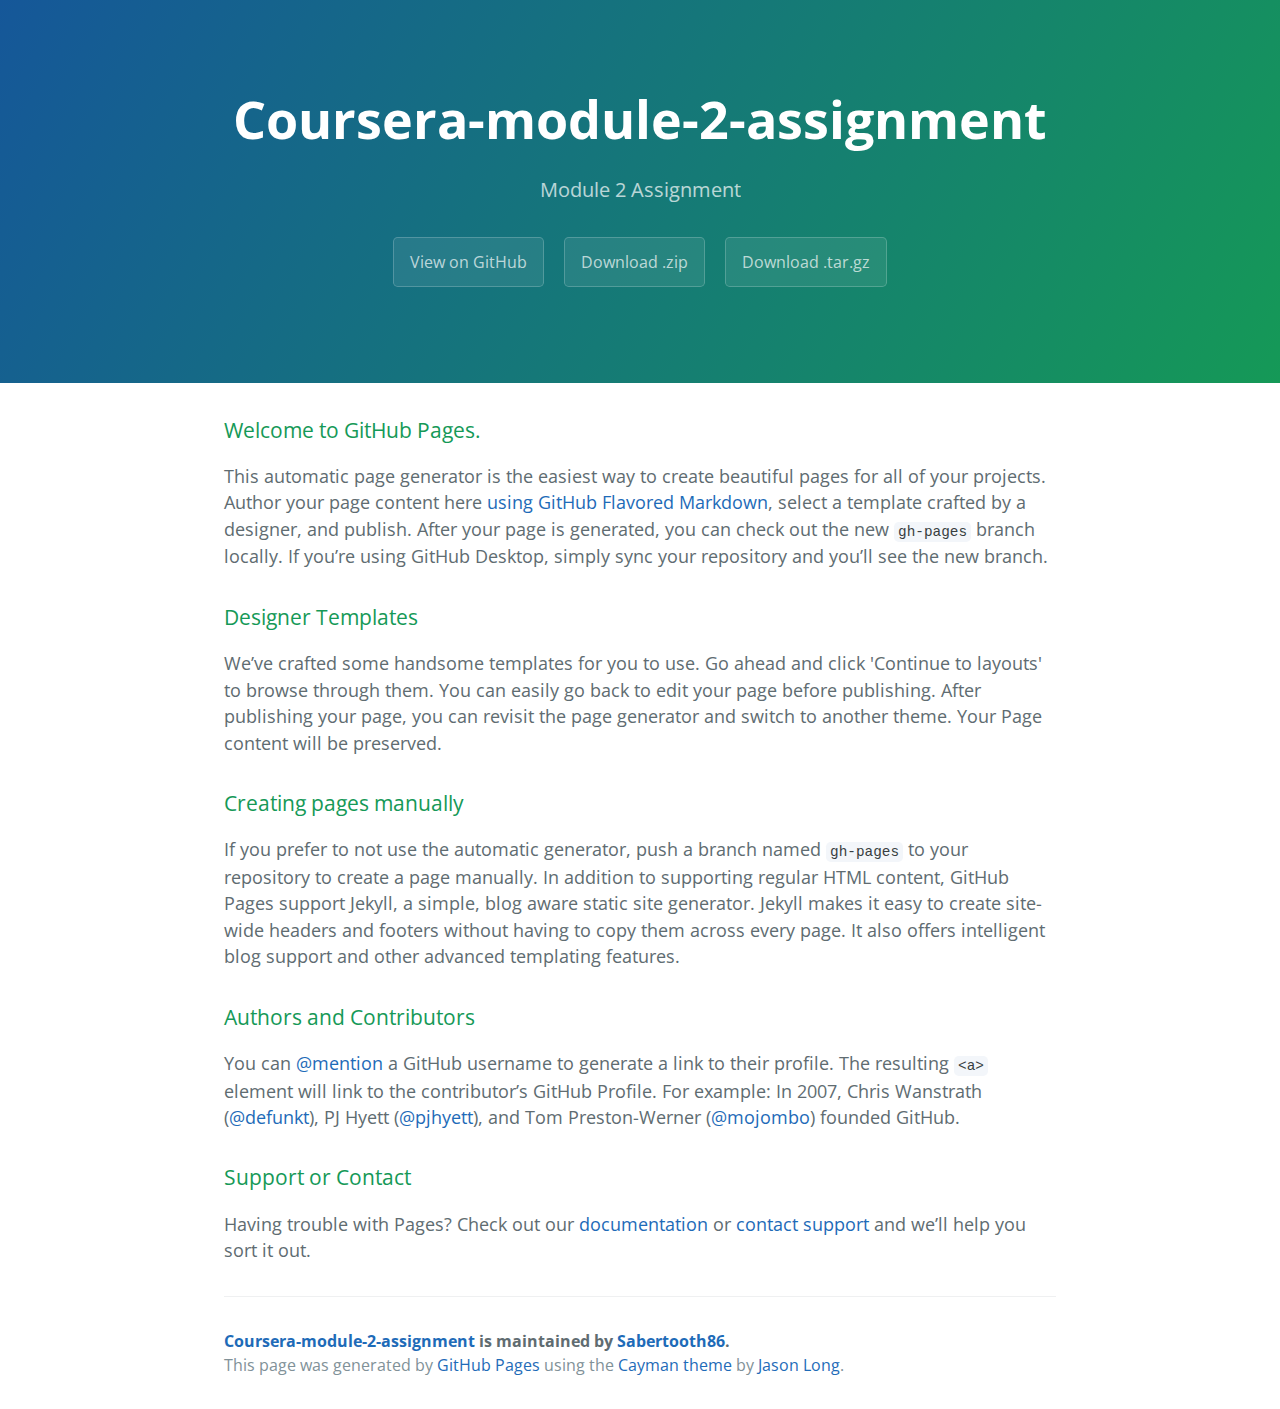
<file: index.html>
<!DOCTYPE html>
<html lang="en-us">
  <head>
    <meta charset="UTF-8">
    <title>Coursera-module-2-assignment by Sabertooth86</title>
    <meta name="viewport" content="width=device-width, initial-scale=1">
    <link rel="stylesheet" type="text/css" href="stylesheets/normalize.css" media="screen">
    <link href='https://fonts.googleapis.com/css?family=Open+Sans:400,700' rel='stylesheet' type='text/css'>
    <link rel="stylesheet" type="text/css" href="stylesheets/stylesheet.css" media="screen">
    <link rel="stylesheet" type="text/css" href="stylesheets/github-light.css" media="screen">
  </head>
  <body>
    <section class="page-header">
      <h1 class="project-name">Coursera-module-2-assignment</h1>
      <h2 class="project-tagline">Module 2 Assignment </h2>
      <a href="https://github.com/Sabertooth86/Coursera-Module-2-Assignment" class="btn">View on GitHub</a>
      <a href="https://github.com/Sabertooth86/Coursera-Module-2-Assignment/zipball/master" class="btn">Download .zip</a>
      <a href="https://github.com/Sabertooth86/Coursera-Module-2-Assignment/tarball/master" class="btn">Download .tar.gz</a>
    </section>

    <section class="main-content">
      <h3>
<a id="welcome-to-github-pages" class="anchor" href="#welcome-to-github-pages" aria-hidden="true"><span aria-hidden="true" class="octicon octicon-link"></span></a>Welcome to GitHub Pages.</h3>

<p>This automatic page generator is the easiest way to create beautiful pages for all of your projects. Author your page content here <a href="https://guides.github.com/features/mastering-markdown/">using GitHub Flavored Markdown</a>, select a template crafted by a designer, and publish. After your page is generated, you can check out the new <code>gh-pages</code> branch locally. If you’re using GitHub Desktop, simply sync your repository and you’ll see the new branch.</p>

<h3>
<a id="designer-templates" class="anchor" href="#designer-templates" aria-hidden="true"><span aria-hidden="true" class="octicon octicon-link"></span></a>Designer Templates</h3>

<p>We’ve crafted some handsome templates for you to use. Go ahead and click 'Continue to layouts' to browse through them. You can easily go back to edit your page before publishing. After publishing your page, you can revisit the page generator and switch to another theme. Your Page content will be preserved.</p>

<h3>
<a id="creating-pages-manually" class="anchor" href="#creating-pages-manually" aria-hidden="true"><span aria-hidden="true" class="octicon octicon-link"></span></a>Creating pages manually</h3>

<p>If you prefer to not use the automatic generator, push a branch named <code>gh-pages</code> to your repository to create a page manually. In addition to supporting regular HTML content, GitHub Pages support Jekyll, a simple, blog aware static site generator. Jekyll makes it easy to create site-wide headers and footers without having to copy them across every page. It also offers intelligent blog support and other advanced templating features.</p>

<h3>
<a id="authors-and-contributors" class="anchor" href="#authors-and-contributors" aria-hidden="true"><span aria-hidden="true" class="octicon octicon-link"></span></a>Authors and Contributors</h3>

<p>You can <a href="https://help.github.com/articles/basic-writing-and-formatting-syntax/#mentioning-users-and-teams" class="user-mention">@mention</a> a GitHub username to generate a link to their profile. The resulting <code>&lt;a&gt;</code> element will link to the contributor’s GitHub Profile. For example: In 2007, Chris Wanstrath (<a href="https://github.com/defunkt" class="user-mention">@defunkt</a>), PJ Hyett (<a href="https://github.com/pjhyett" class="user-mention">@pjhyett</a>), and Tom Preston-Werner (<a href="https://github.com/mojombo" class="user-mention">@mojombo</a>) founded GitHub.</p>

<h3>
<a id="support-or-contact" class="anchor" href="#support-or-contact" aria-hidden="true"><span aria-hidden="true" class="octicon octicon-link"></span></a>Support or Contact</h3>

<p>Having trouble with Pages? Check out our <a href="https://help.github.com/pages">documentation</a> or <a href="https://github.com/contact">contact support</a> and we’ll help you sort it out.</p>

      <footer class="site-footer">
        <span class="site-footer-owner"><a href="https://github.com/Sabertooth86/Coursera-Module-2-Assignment">Coursera-module-2-assignment</a> is maintained by <a href="https://github.com/Sabertooth86">Sabertooth86</a>.</span>

        <span class="site-footer-credits">This page was generated by <a href="https://pages.github.com">GitHub Pages</a> using the <a href="https://github.com/jasonlong/cayman-theme">Cayman theme</a> by <a href="https://twitter.com/jasonlong">Jason Long</a>.</span>
      </footer>

    </section>

  
  </body>
</html>
</file>
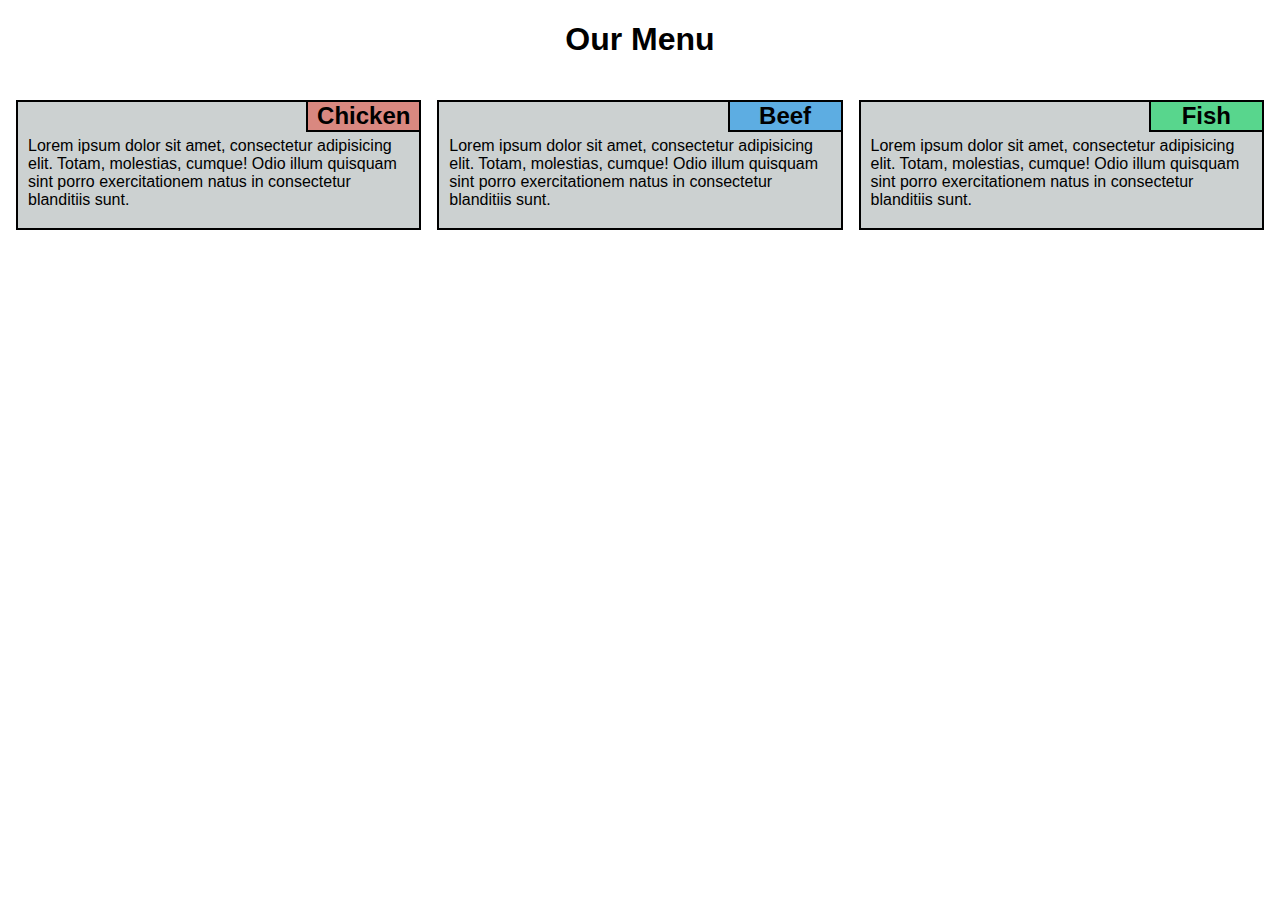
<file: site/index.html>
<!DOCTYPE html>
<html lang="en">
<head>
<title>Mod.2.Coursera</title>
<meta charset="utf-8">
<meta name="viewport" content="width=device-width, initial-scale=1">
<link rel="stylesheet" type="text/css" href="stylesheet.css">
</head>
<body>
<h1>Our Menu</h1>
<div class="row">
  <div class="col-lg-4 col-md-6">
    <div class="section">
    <h2 class="chicken">Chicken</h2>
        <p>Lorem ipsum dolor sit amet, consectetur adipisicing elit. Totam, molestias, cumque! Odio illum quisquam sint porro exercitationem natus in consectetur blanditiis sunt.</p>
    </div>
  </div>
  <div class="col-lg-4 col-md-6">
    <div class="section">
      <h2 class="beef">Beef</h2>
        <p>Lorem ipsum dolor sit amet, consectetur adipisicing elit. Totam, molestias, cumque! Odio illum quisquam sint porro exercitationem natus in consectetur blanditiis sunt.</p>
    </div>
  </div>
  <div class="col-lg-4 col-md-12">
    <div class="section">
      <h2 class="fish">Fish</h2>
        <p>Lorem ipsum dolor sit amet, consectetur adipisicing elit. Totam, molestias, cumque! Odio illum quisquam sint porro exercitationem natus in consectetur blanditiis sunt.</p>
    </div>
  </div>
</div>
</body>
</html>
</file>
<file: stylesheets/stylesheet.css>
* {
  box-sizing: border-box; }

body {
  padding: 0;
  margin: 0;
  font-family: "Open Sans", "Helvetica Neue", Helvetica, Arial, sans-serif;
  font-size: 16px;
  line-height: 1.5;
  color: #606c71; }

a {
  color: #1e6bb8;
  text-decoration: none; }
  a:hover {
    text-decoration: underline; }

.btn {
  display: inline-block;
  margin-bottom: 1rem;
  color: rgba(255, 255, 255, 0.7);
  background-color: rgba(255, 255, 255, 0.08);
  border-color: rgba(255, 255, 255, 0.2);
  border-style: solid;
  border-width: 1px;
  border-radius: 0.3rem;
  transition: color 0.2s, background-color 0.2s, border-color 0.2s; }
  .btn + .btn {
    margin-left: 1rem; }

.btn:hover {
  color: rgba(255, 255, 255, 0.8);
  text-decoration: none;
  background-color: rgba(255, 255, 255, 0.2);
  border-color: rgba(255, 255, 255, 0.3); }

@media screen and (min-width: 64em) {
  .btn {
    padding: 0.75rem 1rem; } }

@media screen and (min-width: 42em) and (max-width: 64em) {
  .btn {
    padding: 0.6rem 0.9rem;
    font-size: 0.9rem; } }

@media screen and (max-width: 42em) {
  .btn {
    display: block;
    width: 100%;
    padding: 0.75rem;
    font-size: 0.9rem; }
    .btn + .btn {
      margin-top: 1rem;
      margin-left: 0; } }

.page-header {
  color: #fff;
  text-align: center;
  background-color: #159957;
  background-image: linear-gradient(120deg, #155799, #159957); }

@media screen and (min-width: 64em) {
  .page-header {
    padding: 5rem 6rem; } }

@media screen and (min-width: 42em) and (max-width: 64em) {
  .page-header {
    padding: 3rem 4rem; } }

@media screen and (max-width: 42em) {
  .page-header {
    padding: 2rem 1rem; } }

.project-name {
  margin-top: 0;
  margin-bottom: 0.1rem; }

@media screen and (min-width: 64em) {
  .project-name {
    font-size: 3.25rem; } }

@media screen and (min-width: 42em) and (max-width: 64em) {
  .project-name {
    font-size: 2.25rem; } }

@media screen and (max-width: 42em) {
  .project-name {
    font-size: 1.75rem; } }

.project-tagline {
  margin-bottom: 2rem;
  font-weight: normal;
  opacity: 0.7; }

@media screen and (min-width: 64em) {
  .project-tagline {
    font-size: 1.25rem; } }

@media screen and (min-width: 42em) and (max-width: 64em) {
  .project-tagline {
    font-size: 1.15rem; } }

@media screen and (max-width: 42em) {
  .project-tagline {
    font-size: 1rem; } }

.main-content :first-child {
  margin-top: 0; }
.main-content img {
  max-width: 100%; }
.main-content h1, .main-content h2, .main-content h3, .main-content h4, .main-content h5, .main-content h6 {
  margin-top: 2rem;
  margin-bottom: 1rem;
  font-weight: normal;
  color: #159957; }
.main-content p {
  margin-bottom: 1em; }
.main-content code {
  padding: 2px 4px;
  font-family: Consolas, "Liberation Mono", Menlo, Courier, monospace;
  font-size: 0.9rem;
  color: #383e41;
  background-color: #f3f6fa;
  border-radius: 0.3rem; }
.main-content pre {
  padding: 0.8rem;
  margin-top: 0;
  margin-bottom: 1rem;
  font: 1rem Consolas, "Liberation Mono", Menlo, Courier, monospace;
  color: #567482;
  word-wrap: normal;
  background-color: #f3f6fa;
  border: solid 1px #dce6f0;
  border-radius: 0.3rem; }
  .main-content pre > code {
    padding: 0;
    margin: 0;
    font-size: 0.9rem;
    color: #567482;
    word-break: normal;
    white-space: pre;
    background: transparent;
    border: 0; }
.main-content .highlight {
  margin-bottom: 1rem; }
  .main-content .highlight pre {
    margin-bottom: 0;
    word-break: normal; }
.main-content .highlight pre, .main-content pre {
  padding: 0.8rem;
  overflow: auto;
  font-size: 0.9rem;
  line-height: 1.45;
  border-radius: 0.3rem; }
.main-content pre code, .main-content pre tt {
  display: inline;
  max-width: initial;
  padding: 0;
  margin: 0;
  overflow: initial;
  line-height: inherit;
  word-wrap: normal;
  background-color: transparent;
  border: 0; }
  .main-content pre code:before, .main-content pre code:after, .main-content pre tt:before, .main-content pre tt:after {
    content: normal; }
.main-content ul, .main-content ol {
  margin-top: 0; }
.main-content blockquote {
  padding: 0 1rem;
  margin-left: 0;
  color: #819198;
  border-left: 0.3rem solid #dce6f0; }
  .main-content blockquote > :first-child {
    margin-top: 0; }
  .main-content blockquote > :last-child {
    margin-bottom: 0; }
.main-content table {
  display: block;
  width: 100%;
  overflow: auto;
  word-break: normal;
  word-break: keep-all; }
  .main-content table th {
    font-weight: bold; }
  .main-content table th, .main-content table td {
    padding: 0.5rem 1rem;
    border: 1px solid #e9ebec; }
.main-content dl {
  padding: 0; }
  .main-content dl dt {
    padding: 0;
    margin-top: 1rem;
    font-size: 1rem;
    font-weight: bold; }
  .main-content dl dd {
    padding: 0;
    margin-bottom: 1rem; }
.main-content hr {
  height: 2px;
  padding: 0;
  margin: 1rem 0;
  background-color: #eff0f1;
  border: 0; }

@media screen and (min-width: 64em) {
  .main-content {
    max-width: 64rem;
    padding: 2rem 6rem;
    margin: 0 auto;
    font-size: 1.1rem; } }

@media screen and (min-width: 42em) and (max-width: 64em) {
  .main-content {
    padding: 2rem 4rem;
    font-size: 1.1rem; } }

@media screen and (max-width: 42em) {
  .main-content {
    padding: 2rem 1rem;
    font-size: 1rem; } }

.site-footer {
  padding-top: 2rem;
  margin-top: 2rem;
  border-top: solid 1px #eff0f1; }

.site-footer-owner {
  display: block;
  font-weight: bold; }

.site-footer-credits {
  color: #819198; }

@media screen and (min-width: 64em) {
  .site-footer {
    font-size: 1rem; } }

@media screen and (min-width: 42em) and (max-width: 64em) {
  .site-footer {
    font-size: 1rem; } }

@media screen and (max-width: 42em) {
  .site-footer {
    font-size: 0.9rem; } }
</file>
<file: stylesheets/github-light.css>
/*
The MIT License (MIT)

Copyright (c) 2016 GitHub, Inc.

Permission is hereby granted, free of charge, to any person obtaining a copy
of this software and associated documentation files (the "Software"), to deal
in the Software without restriction, including without limitation the rights
to use, copy, modify, merge, publish, distribute, sublicense, and/or sell
copies of the Software, and to permit persons to whom the Software is
furnished to do so, subject to the following conditions:

The above copyright notice and this permission notice shall be included in all
copies or substantial portions of the Software.

THE SOFTWARE IS PROVIDED "AS IS", WITHOUT WARRANTY OF ANY KIND, EXPRESS OR
IMPLIED, INCLUDING BUT NOT LIMITED TO THE WARRANTIES OF MERCHANTABILITY,
FITNESS FOR A PARTICULAR PURPOSE AND NONINFRINGEMENT. IN NO EVENT SHALL THE
AUTHORS OR COPYRIGHT HOLDERS BE LIABLE FOR ANY CLAIM, DAMAGES OR OTHER
LIABILITY, WHETHER IN AN ACTION OF CONTRACT, TORT OR OTHERWISE, ARISING FROM,
OUT OF OR IN CONNECTION WITH THE SOFTWARE OR THE USE OR OTHER DEALINGS IN THE
SOFTWARE.

*/

.pl-c /* comment */ {
  color: #969896;
}

.pl-c1 /* constant, variable.other.constant, support, meta.property-name, support.constant, support.variable, meta.module-reference, markup.raw, meta.diff.header */,
.pl-s .pl-v /* string variable */ {
  color: #0086b3;
}

.pl-e /* entity */,
.pl-en /* entity.name */ {
  color: #795da3;
}

.pl-smi /* variable.parameter.function, storage.modifier.package, storage.modifier.import, storage.type.java, variable.other */,
.pl-s .pl-s1 /* string source */ {
  color: #333;
}

.pl-ent /* entity.name.tag */ {
  color: #63a35c;
}

.pl-k /* keyword, storage, storage.type */ {
  color: #a71d5d;
}

.pl-s /* string */,
.pl-pds /* punctuation.definition.string, string.regexp.character-class */,
.pl-s .pl-pse .pl-s1 /* string punctuation.section.embedded source */,
.pl-sr /* string.regexp */,
.pl-sr .pl-cce /* string.regexp constant.character.escape */,
.pl-sr .pl-sre /* string.regexp source.ruby.embedded */,
.pl-sr .pl-sra /* string.regexp string.regexp.arbitrary-repitition */ {
  color: #183691;
}

.pl-v /* variable */ {
  color: #ed6a43;
}

.pl-id /* invalid.deprecated */ {
  color: #b52a1d;
}

.pl-ii /* invalid.illegal */ {
  color: #f8f8f8;
  background-color: #b52a1d;
}

.pl-sr .pl-cce /* string.regexp constant.character.escape */ {
  font-weight: bold;
  color: #63a35c;
}

.pl-ml /* markup.list */ {
  color: #693a17;
}

.pl-mh /* markup.heading */,
.pl-mh .pl-en /* markup.heading entity.name */,
.pl-ms /* meta.separator */ {
  font-weight: bold;
  color: #1d3e81;
}

.pl-mq /* markup.quote */ {
  color: #008080;
}

.pl-mi /* markup.italic */ {
  font-style: italic;
  color: #333;
}

.pl-mb /* markup.bold */ {
  font-weight: bold;
  color: #333;
}

.pl-md /* markup.deleted, meta.diff.header.from-file */ {
  color: #bd2c00;
  background-color: #ffecec;
}

.pl-mi1 /* markup.inserted, meta.diff.header.to-file */ {
  color: #55a532;
  background-color: #eaffea;
}

.pl-mdr /* meta.diff.range */ {
  font-weight: bold;
  color: #795da3;
}

.pl-mo /* meta.output */ {
  color: #1d3e81;
}
</file>
<file: site/stylesheet.css>
*{
  box-sizing: border-box;
}

body {
  font-family: sans-serif;
}

h1 {
  text-align: center;
  padding-bottom: 20px;
}

.section {
  background-color: #CCD1D1;
  border-style: solid;
  border-color: black;
  border-width: 2px;
  position: relative;
  height: 130px;
  margin-right: 8px;
  margin-left: 8px;
  margin-bottom: 16px;
}

h2 {
  width:115px;
  border-style: solid;
  border-width: 2px;
  position: relative;
  float: right;
  top: -22px;
  right: -2px;
  text-align: center;
}

h2:hover {
  background-color: yellow;
  cursor: default;
}

.chicken {
  background-color: #D98880;
}

.beef {
  background-color: #5DADE2;
}

.fish {
  background-color: #58D68D;

}

p {
  position: relative;
  top: -47px;
  clear: both;
  padding: 10px;
}

/********** Desktop **********/
@media (min-width: 992px){
  .col-lg-1, .col-lg-2, .col-lg-3, .col-lg-4, .col-lg-5, .col-lg-6, .col-lg-7, .col-lg-8, .col-lg-9, .col-lg-10, .col-lg-11, .col-lg-12 {
    float: left;
      }
  .col-lg-1 {
    width: 8.33%;
  }
  .col-lg-2 {
    width: 16.66%;
  }
  .col-lg-3 {
    width: 25%;
  }
  .col-lg-4 {
    width: 33.33%;
  }
  .col-lg-5 {
    width: 41.66%;
  }
  .col-lg-6 {
    width: 50%;
  }
  .col-lg-7 {
    width: 58.33%;
  }
  .col-lg-8 {
    width: 66.66%;
  }
  .col-lg-9 {
    width: 74.99%;
  }
  .col-lg-10 {
    width: 83.33%;
  }
  .col-lg-11 {
    width: 91.66%;
  }
  .col-lg-12 {
    width: 100%;
  }
}

/********** Tablet **********/
@media (min-width:768px) and (max-width:991px)  {
  .col-md-1, .col-md-2, .col-md-3, .col-md-4, .col-md-5, .col-md-6, .col-md-7, .col-md-8, .col-md-9, .col-md-10, .col-md-11, .col-md-12 {
  float: left;
}
  .col-md-1 {
    width: 8.33%;
  }
  .col-md-2 {
    width: 16.66%;
  }
  .col-md-3 {
    width: 25%;
  }
  .col-md-4 {
    width: 33.33%;
  }
  .col-md-5 {
    width: 41.66%;
  }
  .col-md-6 {
    width: 50%;
  }
  .col-md-7 {
    width: 58.33%;
  }
  .col-md-8 {
    width: 66.66%;
  }
  .col-md-9 {
    width: 74.99%;
  }
  .col-md-10 {
    width: 83.33%;
  }
  .col-md-11 {
    width: 91.66%;
  }
  .col-md-12 {
    width: 100%;
  }
}
/********** Phone **********/
@media (max-width: 767px){
  .col-sm-1, .col-sm-2, .col-sm-3, .col-sm-4, .col-sm-5, .col-sm-6, .col-sm-7, .col-sm-8, .col-sm-9, .col-sm-10, .col-sm-11, .col-sm-12 {
    float: left;
  }
  .col-sm-1 {
    width: 8.33%;
  }
  .col-sm-2 {
    width: 16.66%;
  }
  .col-sm-3 {
    width: 25%;
  }
  .col-sm-4 {
    width: 33.33%;
  }
  .col-sm-5 {
    width: 41.66%;
  }
  .col-sm-6 {
    width: 50%;
  }
  .col-sm-7 {
    width: 58.33%;
  }
  .col-sm-8 {
    width: 66.66%;
  }
  .col-sm-9 {
    width: 74.99%;
  }
  .col-sm-10 {
    width: 83.33%;
  }
  .col-sm-11 {
    width: 91.66%;
  }
  .col-sm-12 {
    width: 100%;
  }
}
</file>
